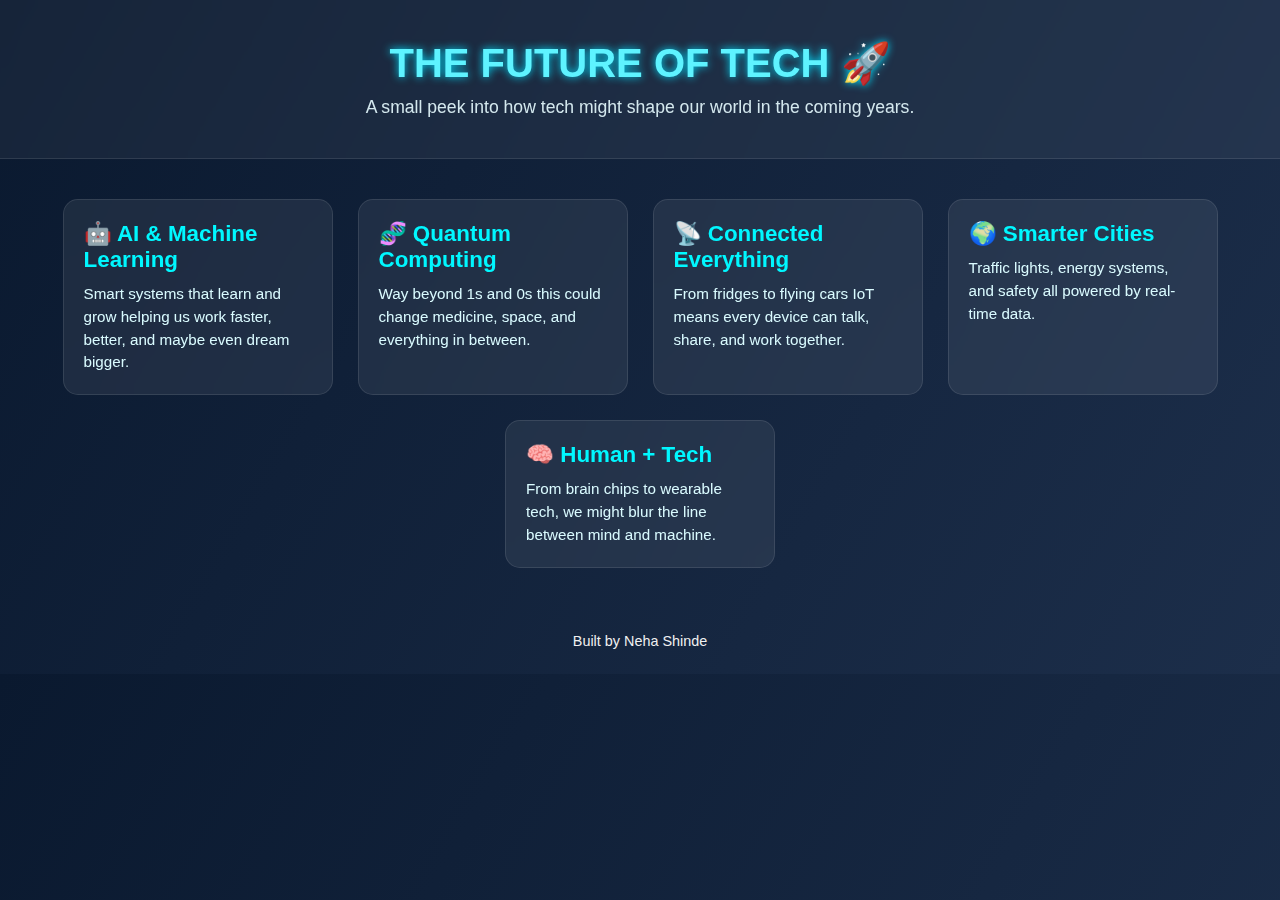
<file: index.html>
<!DOCTYPE html>
<html lang="en">
<head>
  <meta charset="UTF-8" />
  <meta name="viewport" content="width=device-width, initial-scale=1.0"/>
  <title>Tech Tomorrow</title>
  <link rel="stylesheet" href="web task.css" />
</head>
<body>

  <header>
    <h1>THE FUTURE OF TECH 🚀</h1>
    <p>A small peek into how tech might shape our world in the coming years.</p>
  </header>

  <main class="tech-section">
    <div class="box">
      <h2>🤖 AI & Machine Learning</h2>
      <p>Smart systems that learn and grow helping us work faster, better, and maybe even dream bigger.</p>
    </div>

    <div class="box">
      <h2>🧬 Quantum Computing</h2>
      <p>Way beyond 1s and 0s this could change medicine, space, and everything in between.</p>
    </div>

    <div class="box">
      <h2>📡 Connected Everything</h2>
      <p>From fridges to flying cars IoT means every device can talk, share, and work together.</p>
    </div>

    <div class="box">
      <h2>🌍 Smarter Cities</h2>
      <p>Traffic lights, energy systems, and safety all powered by real-time data.</p>
    </div>

    <div class="box">
      <h2>🧠 Human + Tech</h2>
      <p>From brain chips to wearable tech, we might blur the line between mind and machine.</p>
    </div>
  </main>

  <footer>
    <p> Built by Neha Shinde </p>
  </footer>

</body>

</html>
</file>
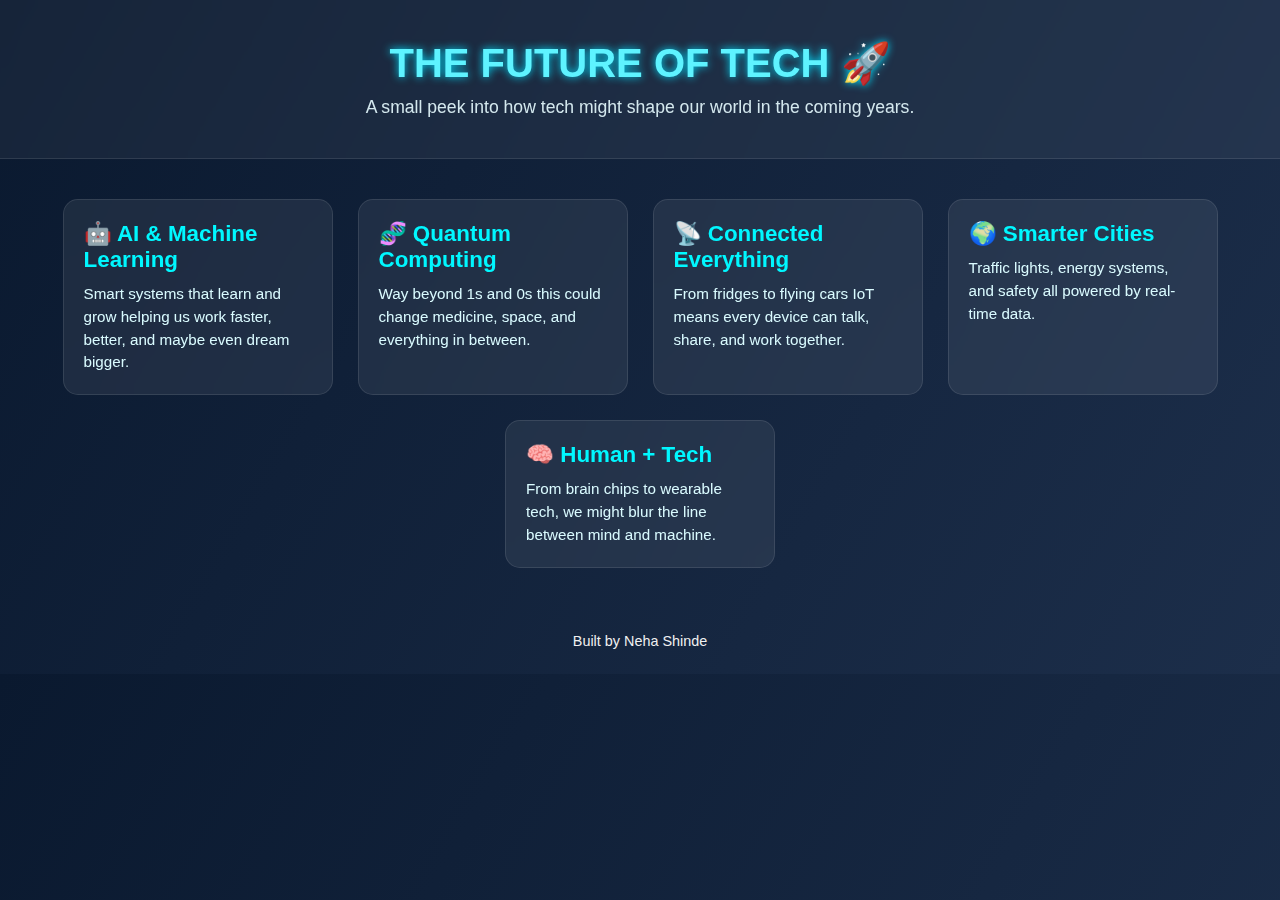
<file: web task.html>
<!DOCTYPE html>
<html lang="en">
<head>
  <meta charset="UTF-8" />
  <meta name="viewport" content="width=device-width, initial-scale=1.0"/>
  <title>Tech Tomorrow</title>
  <link rel="stylesheet" href="web task.css" />
</head>
<body>

  <header>
    <h1>THE FUTURE OF TECH 🚀</h1>
    <p>A small peek into how tech might shape our world in the coming years.</p>
  </header>

  <main class="tech-section">
    <div class="box">
      <h2>🤖 AI & Machine Learning</h2>
      <p>Smart systems that learn and grow helping us work faster, better, and maybe even dream bigger.</p>
    </div>

    <div class="box">
      <h2>🧬 Quantum Computing</h2>
      <p>Way beyond 1s and 0s this could change medicine, space, and everything in between.</p>
    </div>

    <div class="box">
      <h2>📡 Connected Everything</h2>
      <p>From fridges to flying cars IoT means every device can talk, share, and work together.</p>
    </div>

    <div class="box">
      <h2>🌍 Smarter Cities</h2>
      <p>Traffic lights, energy systems, and safety all powered by real-time data.</p>
    </div>

    <div class="box">
      <h2>🧠 Human + Tech</h2>
      <p>From brain chips to wearable tech, we might blur the line between mind and machine.</p>
    </div>
  </main>

  <footer>
    <p>Built by Neha Shinde</p>
  </footer>

</body>

</html>
</file>
<file: web task.css>
* {
  margin: 0;
  padding: 0;
  box-sizing: border-box;
}

body {
  font-family: 'Segoe UI', sans-serif;
  background: linear-gradient(120deg, #0a192f, #1c2e4a);
  color: #f0f0f0;
}


header {
  padding: 40px 20px;
  text-align: center;
  background: rgba(255, 255, 255, 0.05);
  backdrop-filter: blur(8px);
  border-bottom: 1px solid rgba(255, 255, 255, 0.1);
}

header h1 {
  font-size: 2.5rem;
  color: #5ef3ff;
  text-shadow: 0 0 8px #00e0ff;
}

header p {
  margin-top: 10px;
  font-size: 1.1rem;
  color: #d4e8ee;
}


.tech-section {
  display: flex;
  flex-wrap: wrap;
  gap: 25px;
  justify-content: center;
  padding: 40px 20px;
}

.box {
  background: rgba(255, 255, 255, 0.07);
  border: 1px solid rgba(255, 255, 255, 0.1);
  border-radius: 15px;
  padding: 20px;
  width: 270px;
  transition: transform 0.3s ease, box-shadow 0.3s ease;
  backdrop-filter: blur(10px);
}

.box h2 {
  font-size: 1.4rem;
  color: #00f7ff;
  margin-bottom: 10px;
}

.box p {
  font-size: 0.95rem;
  color: #dafbff;
  line-height: 1.5;
}

.box:hover {
  transform: translateY(-8px);
  box-shadow: 0 0 15px #00f7ff80;
}


footer {
  text-align: center;
  padding: 25px;
  font-size: 0.9rem;
  color: #aaa;
}
</file>
